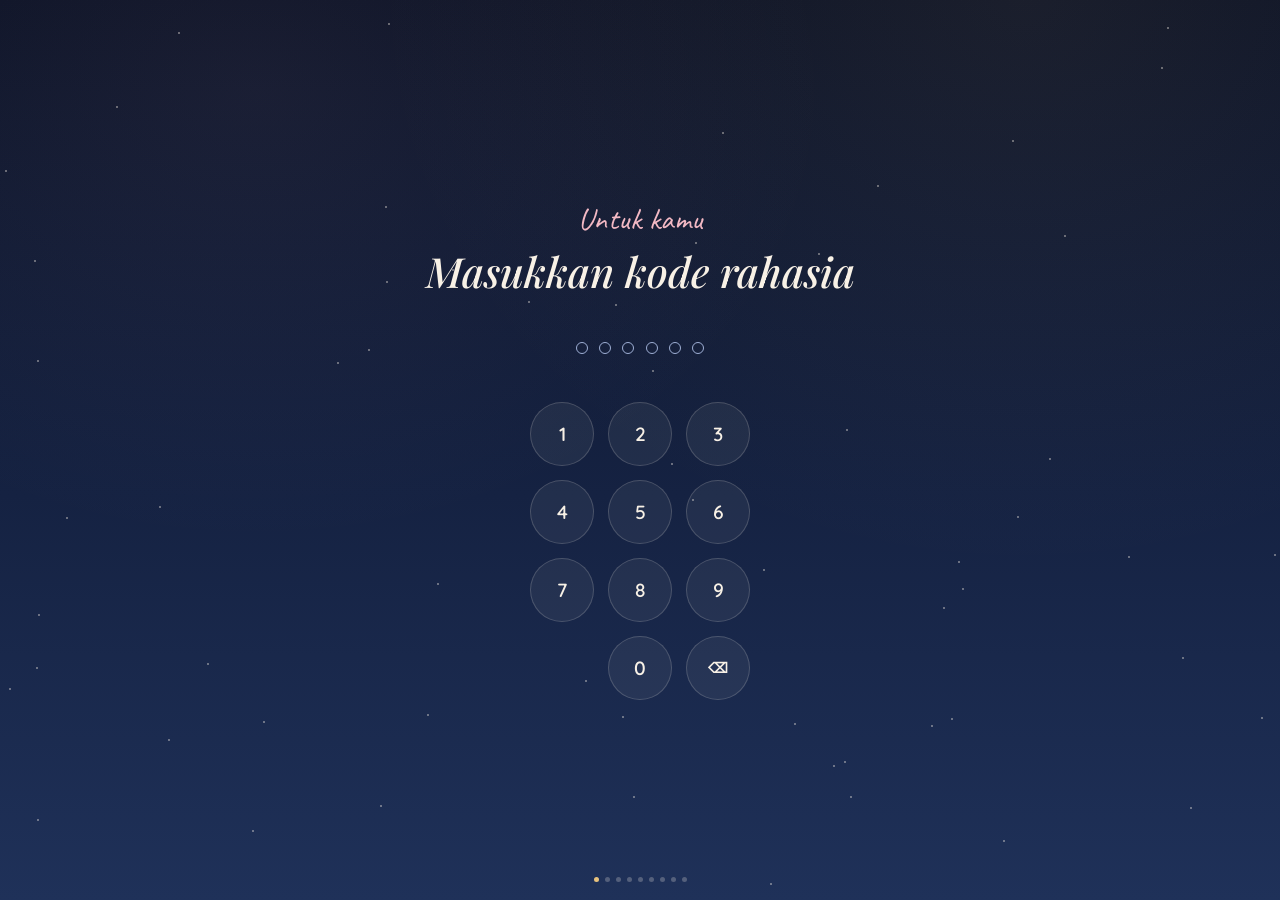
<file: index.html>
<!DOCTYPE html>
<html lang="id">
<head>
<meta charset="UTF-8">
<meta name="viewport" content="width=device-width, initial-scale=1.0">
<title>Zezan Birtday🤍</title>
<link rel="preconnect" href="https://fonts.googleapis.com">
<link href="https://fonts.googleapis.com/css2?family=Caveat:wght@600;700&family=Playfair+Display:ital,wght@0,500;0,600;1,500&family=Quicksand:wght@400;500;600;700&display=swap" rel="stylesheet">
<link rel="stylesheet" href="style.css">
</head>
<body>
 
<!-- ============================================================
     CARA MENGEDIT WEBSITE INI
     ------------------------------------------------------------
     1. Semua data (nama, tanggal, pesan, kode PIN, judul lagu) ada
        di file script.js, di dalam objek CONFIG paling atas.
     2. Untuk foto: buat folder "assets" sefolder dengan file ini,
        taruh foto kamu di sana (misal assets/foto1.jpg), lalu tulis
        nama filenya di CONFIG.photos pada script.js.
     3. Untuk musik: taruh file mp3 di folder assets, isi
        CONFIG.musicSrc di script.js.
     4. Untuk video: taruh file mp4 di folder assets, isi
        CONFIG.videoSrc di script.js.
     5. QR code sekarang ADA DI FILE TERPISAH: qr.html. Itu yang
        kamu kirim/screenshot ke pacarmu — begitu dia scan, dia
        langsung masuk ke index.html (mulai dari layar PIN).
        Buka qr.html, ganti SITE_URL di dalamnya setelah kamu
        upload website ke hosting (Netlify/Vercel/GitHub Pages).
     ============================================================ -->
 
<div id="stars"></div>
<button id="soundToggle" title="Musik on/off">🔊</button>
<div id="progress"></div>
 
<div id="app">
 
  <section class="scene active" id="scene-pin">
    <div class="eyebrow">Untuk kamu</div>
    <h1 class="title" id="pinTitle">Masukkan kode rahasia</h1>
    <div id="pinDots"></div>
    <div id="keypad"></div>
  </section>
 
  <section class="scene" id="scene-gift">
    <p class="copy" style="margin-bottom:1.6rem;">Ketuk kotak hadiah untuk membukanya</p>
    <div class="gift-wrap" id="giftWrap">
      <div class="ribbon"></div>
      <div class="gift"></div>
    </div>
  </section>
 
  <section class="scene" id="scene-note">
    <div class="photo-frame" id="photoFrame">🖼️</div>
    <div class="notecard" id="noteCard"></div>
    <div class="cake">🎂</div>
    <button class="link-btn" data-next>Lanjut</button>
  </section>
 
  <section class="scene" id="scene-envelope">
    <h1 class="title" id="envTitle"></h1>
    <div class="envelope" id="envelope">
      <div class="env-body"></div>
      <div class="env-flap"></div>
      <div class="seal">🌹</div>
    </div>
    <div class="hint">Ketuk untuk membuka</div>
  </section>
 
  <section class="scene" id="scene-letter">
    <div class="eyebrow">Untukmu,</div>
    <div class="letter-box">
      <p class="copy copy--wide" id="letterText"></p>
    </div>
    <button class="link-btn" data-next>Lanjut</button>
  </section>
 
  <section class="scene" id="scene-moon">
    <h1 class="title">Your My Moon</h1>
    <div class="moon"></div>
    <div class="polaroids" id="polaroids"></div>
    <button class="link-btn" data-next>Lanjut</button>
  </section>
 
  <section class="scene" id="scene-calendar">
    <div class="eyebrow">Hari lahirnya orang favoritku</div>
    <div class="calendar">
      <div class="cal-month" id="calMonth"></div>
      <div class="cal-grid" id="calGrid"></div>
    </div>
    <p class="hint" style="margin-top:1.6rem;">Nyalakan musiknya dulu, ya!</p>
    <div class="player">
      <div class="cover"></div>
      <div class="meta">
        <div class="t" id="songTitle"></div>
        <div class="a" id="songArtist"></div>
      </div>
      <button id="playBtn">▶</button>
    </div>
    <button class="link-btn" data-next>Lanjut</button>
  </section>
 
  <section class="scene" id="scene-video">
    <div class="eyebrow">Hari ini semua tentang kamu</div>
    <video id="videoPlayer" controls playsinline></video>
    <button class="link-btn" data-next>Lanjut</button>
  </section>
 
  <section class="scene" id="scene-final">
    <div class="heart">💗</div>
    <h1 class="title" id="finalTitle"></h1>
    <p class="copy" id="finalCopy"></p>
  </section>
 
</div>
 
<audio id="bgm" loop></audio>
 
<script src="script.js"></script>
</body>
</html>
</file>
<file: style.css>
:root{
  --deep:#0b1226;
  --navy:#152242;
  --navy-2:#1f3159;
  --gold:#e8c27d;
  --blush:#f3b9c4;
  --cream:#f8f1e6;
  --muted:#9fb0d6;
  --serif:'Playfair Display', serif;
  --script:'Caveat', cursive;
  --sans:'Quicksand', sans-serif;
}

*{ box-sizing:border-box; margin:0; padding:0; }

html,body{
  height:100%;
  background:var(--deep);
  color:var(--cream);
  font-family:var(--sans);
  overflow:hidden;
}

body{
  position:relative;
  background:
    radial-gradient(ellipse at 20% 10%, rgba(243,185,196,0.06), transparent 40%),
    radial-gradient(ellipse at 80% 0%, rgba(232,194,125,0.07), transparent 45%),
    linear-gradient(180deg, var(--deep) 0%, var(--navy) 55%, var(--navy-2) 100%);
}

/* bintang latar */
#stars{ position:fixed; inset:0; z-index:0; pointer-events:none; }
.star{
  position:absolute; width:2px; height:2px; background:var(--cream);
  border-radius:50%; opacity:.5; animation:twinkle 3.4s ease-in-out infinite;
}
@keyframes twinkle{
  0%,100%{ opacity:.15; transform:scale(1); }
  50%{ opacity:.9; transform:scale(1.6); }
}

#app{
  position:relative; z-index:1;
  height:100%; width:100%;
  display:flex; align-items:center; justify-content:center;
}

.scene{
  position:absolute; inset:0;
  display:none;
  flex-direction:column; align-items:center; justify-content:center;
  text-align:center;
  padding:8vh 7vw;
  opacity:0;
  overflow-y:auto;
}
.scene.active{ display:flex; animation:sceneIn .9s ease forwards; }
@keyframes sceneIn{
  from{ opacity:0; transform:translateY(14px) scale(.99); }
  to{ opacity:1; transform:translateY(0) scale(1); }
}
@media (prefers-reduced-motion: reduce){
  .scene.active{ animation:none; opacity:1; }
  .star{ animation:none; opacity:.5; }
}

.eyebrow{
  font-family:var(--script);
  font-size:clamp(1.4rem,4vw,1.9rem);
  color:var(--blush);
  letter-spacing:.5px;
}
h1.title{
  font-family:var(--serif);
  font-style:italic;
  font-weight:500;
  font-size:clamp(1.6rem,5.5vw,2.6rem);
  line-height:1.25;
  max-width:20ch;
  margin:.4rem 0 1.2rem;
}
#envTitle{
  font-family:var(--script);
  font-style:normal;
  font-size:clamp(2rem,7vw,3rem);
  white-space:pre-line;
}
p.copy{
  font-size:clamp(.95rem,2.6vw,1.05rem);
  line-height:1.75;
  max-width:34ch;
  color:var(--cream);
  opacity:.92;
}
p.copy--wide{ max-width:none; }
.hint{
  margin-top:1.6rem;
  font-size:.85rem;
  color:var(--muted);
  letter-spacing:.3px;
}

button.link-btn{
  margin-top:2rem;
  background:none;
  border:1px solid rgba(248,241,230,.35);
  color:var(--cream);
  font-family:var(--sans);
  font-weight:600;
  font-size:.9rem;
  padding:.7rem 1.8rem;
  border-radius:999px;
  cursor:pointer;
  transition:background .25s, border-color .25s, transform .15s;
}
button.link-btn:hover{ border-color:var(--gold); background:rgba(232,194,125,.08); }
button.link-btn:active{ transform:scale(.97); }
button.link-btn:focus-visible{ outline:2px solid var(--gold); outline-offset:3px; }

/* ---------- Scene: PIN ---------- */
#pinDots{ display:flex; gap:.7rem; margin:1.6rem 0; }
.dot{
  width:12px; height:12px; border-radius:50%;
  border:1px solid var(--muted); background:transparent;
  transition:background .2s, border-color .2s;
}
.dot.filled{ background:var(--gold); border-color:var(--gold); }
.dot.shake{ animation:shake .4s; }
@keyframes shake{
  0%,100%{ transform:translateX(0); }
  25%{ transform:translateX(-6px); }
  75%{ transform:translateX(6px); }
}
#keypad{
  display:grid; grid-template-columns:repeat(3,64px);
  gap:14px; margin-top:1.4rem;
}
.key{
  width:64px; height:64px; border-radius:50%;
  background:rgba(248,241,230,.06);
  border:1px solid rgba(248,241,230,.18);
  color:var(--cream); font-family:var(--sans); font-weight:600;
  font-size:1.2rem; cursor:pointer;
  display:flex; align-items:center; justify-content:center;
  transition:background .2s, transform .12s;
}
.key:hover{ background:rgba(232,194,125,.14); }
.key:active{ transform:scale(.93); }
.key.wide{ font-size:.9rem; }

/* ---------- Scene: gift box ---------- */
.gift-wrap{ position:relative; cursor:pointer; }
.gift{
  width:160px; height:130px;
  background:linear-gradient(160deg, var(--blush), #e197a6);
  border-radius:6px;
  position:relative;
  box-shadow:0 20px 40px -14px rgba(0,0,0,.55);
  transition:transform .25s;
}
.gift-wrap:hover .gift{ transform:translateY(-4px); }
.gift::before, .gift::after{ content:''; position:absolute; background:var(--cream); }
.gift::before{ left:50%; top:0; bottom:0; width:16px; transform:translateX(-50%); }
.gift::after{ top:50%; left:0; right:0; height:16px; transform:translateY(-50%); }
.ribbon{ position:absolute; top:-22px; left:50%; transform:translateX(-50%); width:40px; height:26px; }
.ribbon::before, .ribbon::after{
  content:''; position:absolute; width:22px; height:22px;
  background:var(--cream); border-radius:50% 50% 50% 0;
}
.ribbon::before{ left:-14px; transform:rotate(45deg); }
.ribbon::after{ right:-14px; transform:rotate(-45deg) scaleX(-1); }

.burst{ position:fixed; inset:0; pointer-events:none; z-index:5; }
.spark{ position:absolute; border-radius:50%; animation:pop .9s ease-out forwards; }
@keyframes pop{
  0%{ transform:translate(0,0) scale(1); opacity:1; }
  100%{ transform:translate(var(--tx),var(--ty)) scale(0); opacity:0; }
}

/* ---------- Scene: note / cake ---------- */
.photo-frame{
  width:190px; height:150px; border-radius:10px;
  background:linear-gradient(150deg, var(--navy-2), var(--navy));
  border:1px solid rgba(248,241,230,.25);
  display:flex; align-items:center; justify-content:center;
  color:var(--muted); font-size:1.9rem; margin-bottom:1.3rem;
  overflow:hidden;
}
.photo-frame img{ width:100%; height:100%; object-fit:cover; }

.notecard{
  background:var(--cream); color:#2c2440;
  max-width:320px; padding:1.4rem 1.5rem;
  border-radius:2px; font-family:var(--serif); font-style:italic;
  font-size:.95rem; line-height:1.7;
  box-shadow:0 18px 34px -12px rgba(0,0,0,.5);
  position:relative;
}
.notecard::before{
  content:''; position:absolute; top:-10px; left:0; right:0;
  height:10px;
  background-image:repeating-radial-gradient(circle at 10px 10px, transparent 0 4px, var(--deep) 4px 5px);
  background-size:20px 10px;
}
.cake{ margin-top:1.6rem; font-size:2.6rem; }

/* ---------- Scene: envelope ---------- */
.envelope{ width:190px; height:130px; position:relative; cursor:pointer; margin-top:1.4rem; }
.env-body{ position:absolute; inset:0; background:var(--navy-2); border:1px solid rgba(248,241,230,.25); border-radius:6px; }
.env-flap{
  position:absolute; top:0; left:0; right:0; height:65px;
  background:var(--navy);
  clip-path:polygon(0 0, 50% 68%, 100% 0);
  border-bottom:1px solid rgba(248,241,230,.15);
  transition:transform .5s ease;
  transform-origin:top;
}
.envelope.open .env-flap{ transform:rotateX(180deg); }
.seal{
  position:absolute; top:38%; left:50%; transform:translate(-50%,-50%);
  width:34px; height:34px; border-radius:50%;
  background:var(--gold); display:flex; align-items:center; justify-content:center;
  font-size:.9rem; box-shadow:0 4px 10px rgba(0,0,0,.35);
}

/* ---------- Scene: letter ---------- */
.letter-box{
  max-width:420px; background:rgba(248,241,230,.05);
  border:1px solid rgba(248,241,230,.18); border-radius:12px;
  padding:1.8rem 1.6rem;
}

/* ---------- Scene: moon ---------- */
.moon{
  width:160px; height:160px; border-radius:50%;
  background:radial-gradient(circle at 38% 35%, #fdfaf3, #d9d6cc 55%, #b9b6ac 100%);
  box-shadow:0 0 60px 10px rgba(253,250,243,.25);
  margin:1.2rem 0 2rem;
  position:relative;
}
.polaroids{ display:flex; flex-wrap:wrap; gap:14px; justify-content:center; max-width:420px; }
.polaroid{
  width:96px; background:var(--cream); padding:6px 6px 16px;
  border-radius:2px; box-shadow:0 10px 20px -8px rgba(0,0,0,.5);
  transform:rotate(var(--r,0deg));
}
.polaroid .ph{
  width:100%; height:96px; background:var(--navy-2);
  display:flex; align-items:center; justify-content:center;
  color:var(--muted); font-size:1.3rem; overflow:hidden;
}
.polaroid .ph img{ width:100%; height:100%; object-fit:cover; }

/* ---------- Scene: calendar / music ---------- */
.calendar{
  background:var(--navy-2); border:1px solid rgba(248,241,230,.18);
  border-radius:16px; padding:1.3rem 1.5rem; width:280px;
}
.cal-month{ font-family:var(--script); font-size:1.7rem; color:var(--gold); margin-bottom:.5rem; }
.cal-grid{ display:grid; grid-template-columns:repeat(7,1fr); gap:6px; font-size:.75rem; }
.cal-grid span{ color:var(--muted); font-weight:600; }
.cal-grid .day{ color:var(--cream); padding:.35rem 0; border-radius:50%; }
.cal-grid .day.special{ background:var(--blush); color:#3a1520; font-weight:700; }

.player{
  margin-top:1.6rem; width:290px;
  background:rgba(248,241,230,.06); border:1px solid rgba(248,241,230,.18);
  border-radius:14px; padding:.9rem 1rem;
  display:flex; align-items:center; gap:.8rem; text-align:left;
}
.player .cover{ width:46px; height:46px; border-radius:8px; flex-shrink:0; background:linear-gradient(145deg, var(--blush), var(--gold)); }
.player .meta{ flex:1; min-width:0; }
.player .meta .t{ font-weight:700; font-size:.88rem; white-space:nowrap; overflow:hidden; text-overflow:ellipsis; }
.player .meta .a{ font-size:.75rem; color:var(--muted); }
.player button{ background:var(--cream); border:none; width:34px; height:34px; border-radius:50%; font-size:.85rem; cursor:pointer; flex-shrink:0; }

/* ---------- Scene: video ---------- */
video{ width:min(90vw,380px); border-radius:14px; box-shadow:0 20px 40px -14px rgba(0,0,0,.55); background:#000; }

/* ---------- Scene: final ---------- */
#qrcode{ margin-top:1.4rem; padding:10px; background:var(--cream); border-radius:10px; display:inline-block; }
.heart{ font-size:2.2rem; margin-bottom:.4rem; }

/* progress dots */
#progress{ position:fixed; bottom:18px; left:0; right:0; display:flex; justify-content:center; gap:6px; z-index:6; }
#progress .p{ width:5px; height:5px; border-radius:50%; background:rgba(248,241,230,.25); }
#progress .p.on{ background:var(--gold); }

#soundToggle{
  position:fixed; top:16px; right:16px; z-index:6;
  background:rgba(248,241,230,.08); border:1px solid rgba(248,241,230,.2);
  color:var(--cream); border-radius:50%; width:38px; height:38px;
  cursor:pointer; font-size:1rem; display:none;
  align-items:center; justify-content:center;
}
</file>
